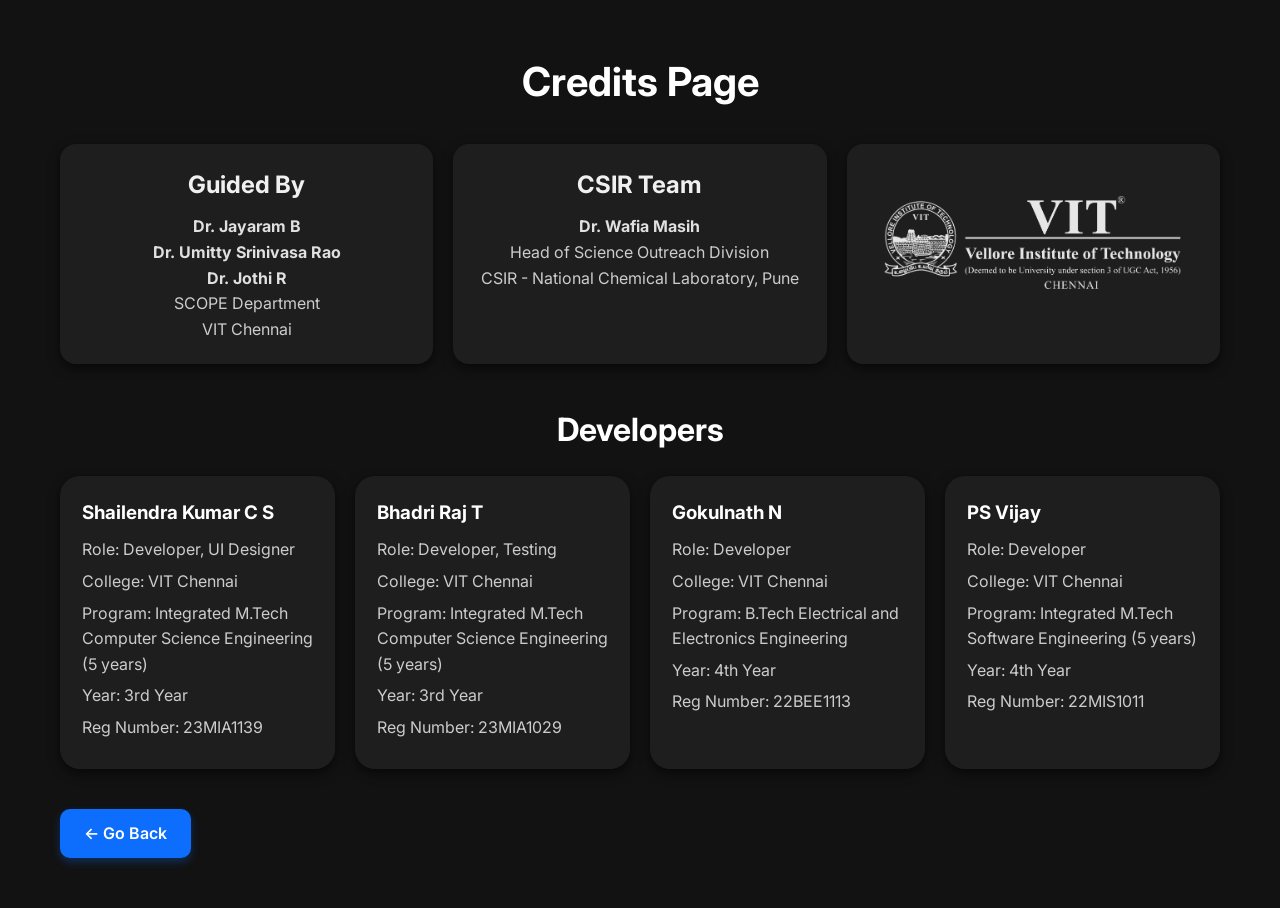
<file: Credits.html>
<!DOCTYPE html>
<html lang="en">

<head>
    <meta charset="UTF-8" />
    <meta name="viewport" content="width=device-width, initial-scale=1.0" />
    <title>Credits Page</title>
    <link rel="stylesheet" href="credits.css" />
</head>

<body>
    <div class="container">
        <h1 class="main-title">Credits Page</h1>

        <div class="top-tiles">
            <div class="tile">
                <h2>Guided By</h2>
                <h4>Dr. Jayaram B</h4>
                <h4>Dr. Umitty Srinivasa Rao</h4>
                <h4>Dr. Jothi R</h4>
                <p>SCOPE Department</p>
                <p>VIT Chennai</p>
            </div>
            <div class="tile">
                <h2>CSIR Team</h2>
                <h4>Dr. Wafia Masih</h4>
                <p>Head of Science Outreach Division</p>
                <p>CSIR - National Chemical Laboratory, Pune</p>
            </div>
            <div class="tile logo-tile">
                <img src="vit_light.png" alt="VIT Logo">
            </div>
        </div>

        <h2 class="section-title">Developers</h2>
        <div class="developers-grid">
            <div class="dev-card">
                <h3>Shailendra Kumar C S</h3>
                <p>Role: Developer, UI Designer</p>
                <p>College: VIT Chennai</p>
                <p>Program: Integrated M.Tech Computer Science Engineering (5 years)</p>
                <p>Year: 3rd Year</p>
                <p>Reg Number: 23MIA1139</p>
            </div>
            <div class="dev-card">
                <h3>Bhadri Raj T</h3>
                <p>Role: Developer, Testing</p>
                <p>College: VIT Chennai</p>
                <p>Program: Integrated M.Tech Computer Science Engineering (5 years)</p>
                <p>Year: 3rd Year</p>
                <p>Reg Number: 23MIA1029</p>
            </div>
            <div class="dev-card">
                <h3>Gokulnath N</h3>
                <p>Role: Developer</p>
                <p>College: VIT Chennai</p>
                <p>Program: B.Tech Electrical and Electronics Engineering</p>
                <p>Year: 4th Year</p>
                <p>Reg Number: 22BEE1113</p>
            </div>
            <div class="dev-card">
                <h3>PS Vijay</h3>
                <p>Role: Developer</p>
                <p>College: VIT Chennai</p>
                <p>Program: Integrated M.Tech Software Engineering (5 years)</p>
                <p>Year: 4th Year</p>
                <p>Reg Number: 22MIS1011</p>
            </div>
        </div>

        <a href="welcome.html" class="back-button">← Go Back</a>
    </div>
</body>

</html>
</file>
<file: credits.css>
@import url('https://fonts.googleapis.com/css2?family=Inter:wght@400;600;700&display=swap');

* {
    box-sizing: border-box;
    margin: 0;
    padding: 0;
}

body {
    font-family: 'Inter', sans-serif;
    background-color: #121212;
    color: #e0e0e0;
    line-height: 1.6;
}

.container {
    max-width: 1200px;
    margin: 30px auto;
    padding: 20px;
}

.main-title {
    text-align: center;
    font-size: 2.5rem;
    margin-bottom: 30px;
    color: #ffffff;
}

.top-tiles {
    display: flex;
    flex-wrap: wrap;
    gap: 20px;
    justify-content: center;
    margin-bottom: 40px;
}

.tile {
    flex: 1 1 250px;
    background: #1e1e1e;
    padding: 20px;
    border-radius: 16px;
    box-shadow: 0 4px 12px rgba(0, 0, 0, 0.6);
    text-align: center;
    transition: transform 0.3s, box-shadow 0.3s, border 0.3s;
    border: 2px solid transparent;
}

.tile:hover {
    transform: translateY(-5px);
    box-shadow: 0 8px 16px rgba(0, 0, 0, 0.8);
    border: 2px solid #0d6efd;
}

.tile h2 {
    margin-bottom: 10px;
    color: #f0f0f0;
}

.tile p {
    color: #cccccc;
}

.logo-tile img {
    max-width: 500px;
    width: 110%;
    height: auto;
    filter: brightness(0.9);
    margin: 0 auto;
    padding-top: 30px;
    padding-right: 35px;
    margin-top: auto;
    margin-bottom: auto;
    margin-right: auto;
    margin-left: auto;
    display: block;
    justify-content: center;
    align-items: center;
    transition: transform 0.3s ease;
}

.logo-tile img:hover {
    transform: scale(1.05);
}

.section-title {
    text-align: center;
    font-size: 2rem;
    margin-bottom: 20px;
    color: #ffffff;
}

/* Developers grid */

.developers-grid {
    display: grid;
    grid-template-columns: repeat(auto-fit, minmax(250px, 1fr));
    gap: 20px;
    margin-bottom: 40px;
}

.dev-card {
    background: #1e1e1e;
    padding: 20px;
    border-radius: 20px;
    box-shadow: 0 4px 12px rgba(0, 0, 0, 0.6);
    transition: transform 0.3s, box-shadow 0.3s, border 0.3s;
    border: 2px solid transparent;
}

.dev-card:hover {
    transform: translateY(-8px);
    box-shadow: 0 12px 20px rgba(0, 0, 0, 0.8);
    border: 2px solid #0d6efd;
}

.dev-card h3 {
    margin-bottom: 10px;
    color: #ffffff;
}

.dev-card p {
    margin-bottom: 6px;
    color: #cccccc;
}

/* Go back button */

.back-button {
    display: inline-block;
    text-decoration: none;
    background-color: #0d6efd;
    color: #ffffff;
    padding: 12px 24px;
    border-radius: 10px;
    transition: all 0.3s ease;
    text-align: center;
    font-weight: 600;
    box-shadow: 0 4px 8px rgba(13, 110, 253, 0.3);
}

.back-button:hover {
    background: linear-gradient(90deg, #0a58ca, #0d6efd);
    transform: scale(1.05);
    box-shadow: 0 6px 12px rgba(13, 110, 253, 0.5);
}

/* Animation keyframes */
@keyframes fadeSlideUp {
    0% {
        opacity: 0;
        transform: translateY(20px);
    }

    100% {
        opacity: 1;
        transform: translateY(0);
    }
}

/* Apply to tiles at top */
.tile {
    animation: fadeSlideUp 0.8s ease forwards;
    opacity: 0;
}

/* Apply to developer cards */
.dev-card {
    animation: fadeSlideUp 0.8s ease forwards;
    opacity: 0;
}

/* Optional: stagger effect for developer cards */
.developers-grid .dev-card:nth-child(1) {
    animation-delay: 0.2s;
}

.developers-grid .dev-card:nth-child(2) {
    animation-delay: 0.4s;
}

.developers-grid .dev-card:nth-child(3) {
    animation-delay: 0.6s;
}

.developers-grid .dev-card:nth-child(4) {
    animation-delay: 0.8s;
}

/* Optional: stagger for top tiles */
.top-tiles .tile:nth-child(1) {
    animation-delay: 0.2s;
}

.top-tiles .tile:nth-child(2) {
    animation-delay: 0.4s;
}

.top-tiles .tile:nth-child(3) {
    animation-delay: 0.6s;
}

/* Animate the main title */
.main-title {
    animation: fadeSlideUp 0.8s ease forwards;
    opacity: 0;
    animation-delay: 0.1s;
}

/* Animate the developers section title */
.section-title {
    animation: fadeSlideUp 0.8s ease forwards;
    opacity: 0;
    animation-delay: 0.2s;
}

/* Animate the Go Back button */
.back-button {
    animation: fadeSlideUp 0.8s ease forwards;
    opacity: 0;
    animation-delay: 1s;
}
</file>
